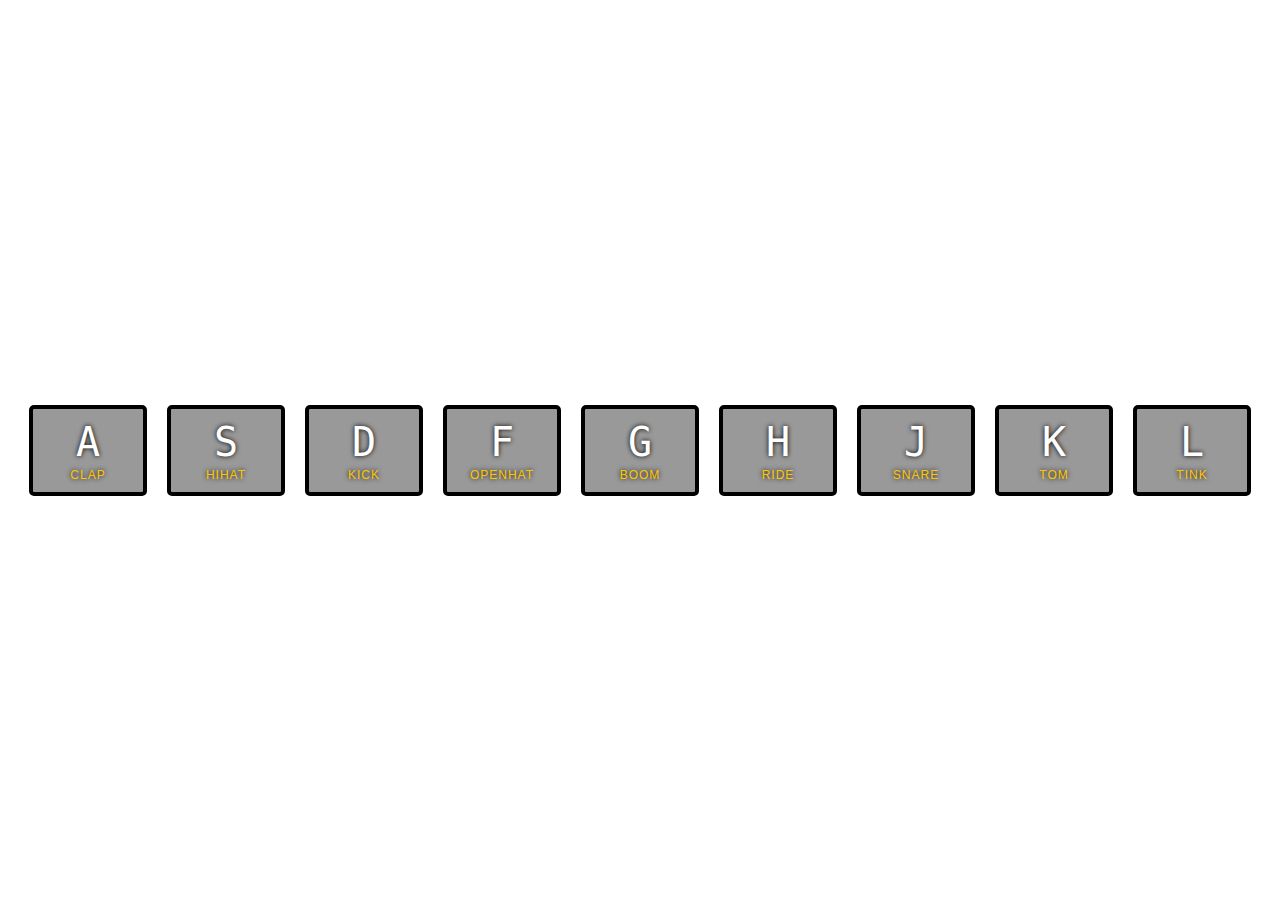
<file: 01-JS-DrumKit/index.html>
<!DOCTYPE html>
<html lang="en">

<head>
    <meta charset="UTF-8">
    <title>HienVD JS Drum Kit</title>
    <link rel="stylesheet" href="style.css">
</head>

<body>
    <div class="keys">
        <div data-key="65" class="key">
            <kbd>A</kbd>
            <span class="sound">clap</span>
        </div>
        <div data-key="83" class="key">
            <kbd>S</kbd>
            <span class="sound">hihat</span>
        </div>
        <div data-key="68" class="key">
            <kbd>D</kbd>
            <span class="sound">kick</span>
        </div>
        <div data-key="70" class="key">
            <kbd>F</kbd>
            <span class="sound">openhat</span>
        </div>
        <div data-key="71" class="key">
            <kbd>G</kbd>
            <span class="sound">boom</span>
        </div>
        <div data-key="72" class="key">
            <kbd>H</kbd>
            <span class="sound">ride</span>
        </div>
        <div data-key="74" class="key">
            <kbd>J</kbd>
            <span class="sound">snare</span>
        </div>
        <div data-key="75" class="key">
            <kbd>K</kbd>
            <span class="sound">tom</span>
        </div>
        <div data-key="76" class="key">
            <kbd>L</kbd>
            <span class="sound">tink</span>
        </div>
    </div>

    <audio data-key="65" src="sounds/clap.wav"></audio>
    <audio data-key="83" src="sounds/hihat.wav"></audio>
    <audio data-key="68" src="sounds/kick.wav"></audio>
    <audio data-key="70" src="sounds/openhat.wav"></audio>
    <audio data-key="71" src="sounds/boom.wav"></audio>
    <audio data-key="72" src="sounds/ride.wav"></audio>
    <audio data-key="74" src="sounds/snare.wav"></audio>
    <audio data-key="75" src="sounds/tom.wav"></audio>
    <audio data-key="76" src="sounds/tink.wav"></audio>

    <script>
        function playSound(e) {
            const audio = document.querySelector(`audio[data-key="${e.keyCode}"]`);
            const key = document.querySelector(`.key[data-key="${e.keyCode}"]`)
            if (!audio) return
            audio.currentTime = 0;
            audio.play();
            key.classList.add('playing');
        };

        function removeTransition(e) {
            if (e.propertyName !== 'transform') return;
            this.classList.remove('playing');
        }
        const keys = document.querySelectorAll('.key');
        keys.forEach(key => key.addEventListener('transitionend', removeTransition));
        window.addEventListener('keydown', playSound);
    </script>


</body>

</html>
</file>
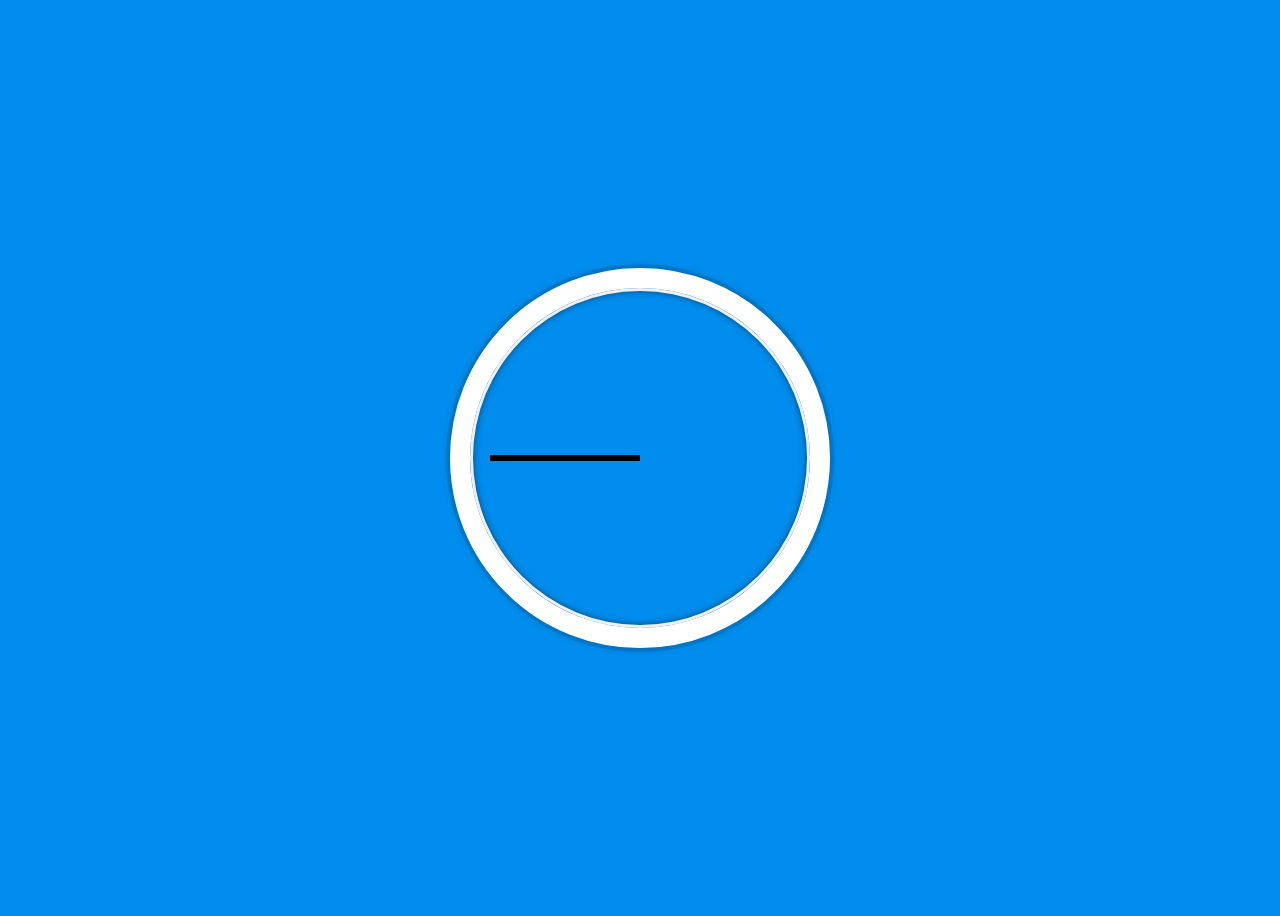
<file: 02-JS-Clock/index.html>
<!DOCTYPE html>
<html lang="en">

<head>
    <meta charset="UTF-8">
    <title>HienVD JS + CSS Clock</title>
</head>

<body>

    <div class="clock">
        <div class="clock-face">
            <div class="hand hour-hand"></div>
            <div class="hand min-hand"></div>
            <div class="hand second-hand"></div>
        </div>
    </div>


    <style>
        html {
            background: #018DED url(http://unsplash.it/1500/1000?image=881&blur=50);
            background-size: cover;
            font-family: 'helvetica neue';
            text-align: center;
            font-size: 10px;
        }
        
        body {
            font-size: 2rem;
            display: flex;
            flex: 1;
            min-height: 100vh;
            align-items: center;
        }
        
        .clock {
            width: 30rem;
            height: 30rem;
            border: 20px solid white;
            border-radius: 50%;
            margin: 50px auto;
            position: relative;
            padding: 2rem;
            box-shadow: 0 0 0 4px rgba(0, 0, 0, 0.1), inset 0 0 0 3px #EFEFEF, inset 0 0 10px black, 0 0 10px rgba(0, 0, 0, 0.2);
        }
        
        .clock-face {
            position: relative;
            width: 100%;
            height: 100%;
            transform: translateY(-3px);
        }
        
        .hand {
            width: 50%;
            height: 6px;
            background: black;
            position: absolute;
            top: 50%;
            transform-origin: 100%;
            transition: all 0.05s;
            transition-timing-function: cubic-bezier(0, 0.48, 1, 0.35);
        }
        
        .hour-hand {
            left: 20%;
            width: 30%;
        }
        
        .min-hand {
            left: 10%;
            width: 40%;
        }
    </style>

    <script>
        const secondHand = document.querySelector('.second-hand');
        const minsHand = document.querySelector('.min-hand');
        const hourHand = document.querySelector('.hour-hand');

        function setDate() {
            const now = new Date();
            const seconds = now.getSeconds();
            const secondsDegrees = ((seconds / 60) * 360) + 90;

            const mins = now.getMinutes();
            const minsDegrees = ((mins / 60) * 360) + 90;

            const hour = now.getHours();
            const hourDegrees = ((hour / 12) * 360) + 90;

            secondHand.style.transform = `rotate(${secondsDegrees}deg)`;
            minsHand.style.transform = `rotate(${minsDegrees}deg)`;
            hourHand.style.transform = `rotate(${hourDegrees}deg)`;
        }

        setInterval(setDate, 1000);
    </script>
</body>

</html>
</file>
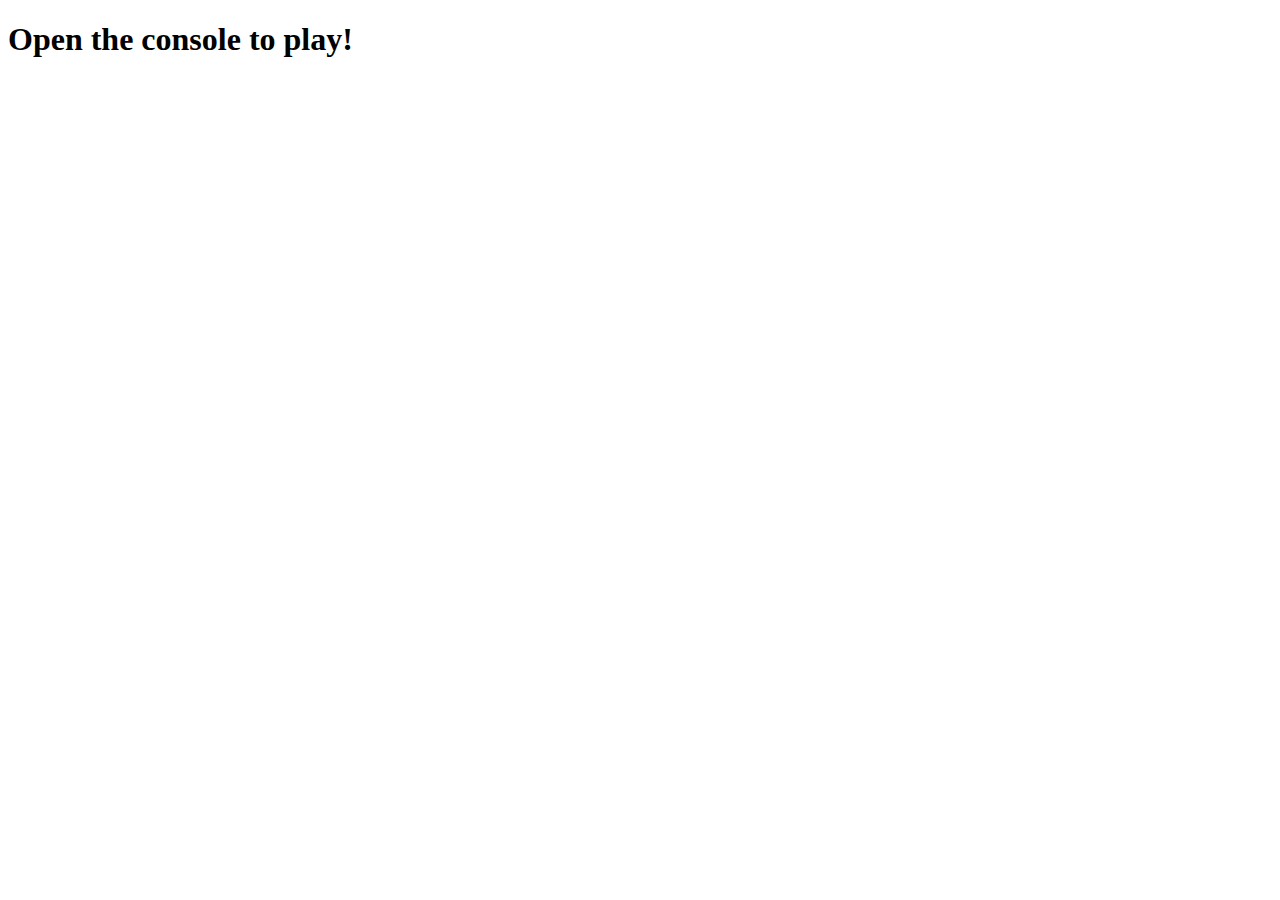
<file: 04-Array-1/index.html>
<!DOCTYPE html>
<html lang="en">

<head>
    <meta charset="UTF-8">
    <title>HienVD - Array Cardio 💪</title>
</head>

<body>
    <h1>Open the console to play!</h1>
    <script>
        // Get your shorts on - this is an array workout!
        // ## Array Cardio Day 1

        // Some data we can work with

        const inventors = [{
            first: 'Albert',
            last: 'Einstein',
            year: 1879,
            passed: 1955
        }, {
            first: 'Isaac',
            last: 'Newton',
            year: 1643,
            passed: 1727
        }, {
            first: 'Galileo',
            last: 'Galilei',
            year: 1564,
            passed: 1642
        }, {
            first: 'Marie',
            last: 'Curie',
            year: 1867,
            passed: 1934
        }, {
            first: 'Johannes',
            last: 'Kepler',
            year: 1571,
            passed: 1630
        }, {
            first: 'Nicolaus',
            last: 'Copernicus',
            year: 1473,
            passed: 1543
        }, {
            first: 'Max',
            last: 'Planck',
            year: 1858,
            passed: 1947
        }, {
            first: 'Katherine',
            last: 'Blodgett',
            year: 1898,
            passed: 1979
        }, {
            first: 'Ada',
            last: 'Lovelace',
            year: 1815,
            passed: 1852
        }, {
            first: 'Sarah E.',
            last: 'Goode',
            year: 1855,
            passed: 1905
        }, {
            first: 'Lise',
            last: 'Meitner',
            year: 1878,
            passed: 1968
        }, {
            first: 'Hanna',
            last: 'Hammarström',
            year: 1829,
            passed: 1909
        }];

        const flavours = ['Chocolate Chip', 'Kulfi', 'Caramel Praline', 'Chocolate', 'Burnt Caramel', 'Pistachio', 'Rose', 'Sweet Coconut', 'Lemon Cookie', 'Toffeeness', 'Toasted Almond', 'Black Raspberry Crunch', 'Chocolate Brownies', 'Pistachio Almond', 'Strawberry', 'Lavender Honey', 'Lychee', 'Peach', 'Black Walnut', 'Birthday Cake', 'Mexican Chocolate', 'Mocha Almond Fudge', 'Raspberry'];

        const people = ['Beck, Glenn', 'Becker, Carl', 'Beckett, Samuel', 'Beddoes, Mick', 'Beecher, Henry', 'Beethoven, Ludwig', 'Begin, Menachem', 'Belloc, Hilaire', 'Bellow, Saul', 'Benchley, Robert', 'Benenson, Peter', 'Ben-Gurion, David', 'Benjamin, Walter', 'Benn, Tony', 'Bennington, Chester', 'Benson, Leana', 'Bent, Silas', 'Bentsen, Lloyd', 'Berger, Ric', 'Bergman, Ingmar', 'Berio, Luciano', 'Berle, Milton', 'Berlin, Irving', 'Berne, Eric', 'Bernhard, Sandra', 'Berra, Yogi', 'Berry, Halle', 'Berry, Wendell', 'Bethea, Erin', 'Bevan, Aneurin', 'Bevel, Ken', 'Biden, Joseph', 'Bierce, Ambrose', 'Biko, Steve', 'Billings, Josh', 'Biondo, Frank', 'Birrell, Augustine', 'Black Elk', 'Blair, Robert', 'Blair, Tony', 'Blake, William'];

        // Array.prototype.filter()
        // 1. Filter the list of inventors for those who were born in the 1500's
        const fifteen = inventors.filter(inventor => (inventor.year >= 1500 && inventor.year < 1600));
        console.log("List of inventors were born in 1500's");
        console.table(fifteen);

        // Array.prototype.map()
        // 2. Give us an array of the inventors' first and last names
        const fullNames = inventors.map(inventor => `${inventor.first} ${inventor.last}`);
        console.log(fullNames)

        // Array.prototype.sort()
        // 3. Sort the inventors by birthdate, oldest to youngest
        const ordered = inventors.sort((a, b) => a.year > b.year ? 1 : -1)
        console.table(ordered)

        // Array.prototype.reduce()
        // 4. How many years did all the inventors live?
        const totalYears = inventors.reduce((total, inventor) =>
            total + (inventor.passed - inventor.year), 0)
        console.log(totalYears);

        // 5. Sort the inventors by years lived
        const oldest = inventors.sort((a, b) => {
            const currentInventor = a.passed - a.year;
            const lastInventor = b.passed - b.year;
            currentInventor > lastInventor ? -1 : 1
        })
        console.table(oldest)
            // 6. create a list of Boulevards in Paris that contain 'de' anywhere in the name
            // https://en.wikipedia.org/wiki/Category:Boulevards_in_Paris


        // 7. sort Exercise
        // Sort the people alphabetically by last name
        const alpha = people.sort((lastOne, nextOne) => {
            const [aFirst, aLast] = lastOne.split(', ');
            const [bFirst, bLast] = nextOne.split(', ');
            return aLast > bLast ? 1 : -1;
        });
        console.log(alpha);

        // 8. Reduce Exercise
        // Sum up the instances of each of these
        const data = ['car', 'car', 'truck', 'truck', 'bike', 'walk', 'car', 'van', 'bike', 'walk', 'car', 'van', 'car', 'truck'];

        const transportation = data.reduce(function(obj, item) {
            if (!obj[item]) {
                obj[item] = 0;
            }
            obj[item]++;
            return obj;
        }, {});

        console.log(transportation);
    </script>
</body>

</html>
</file>
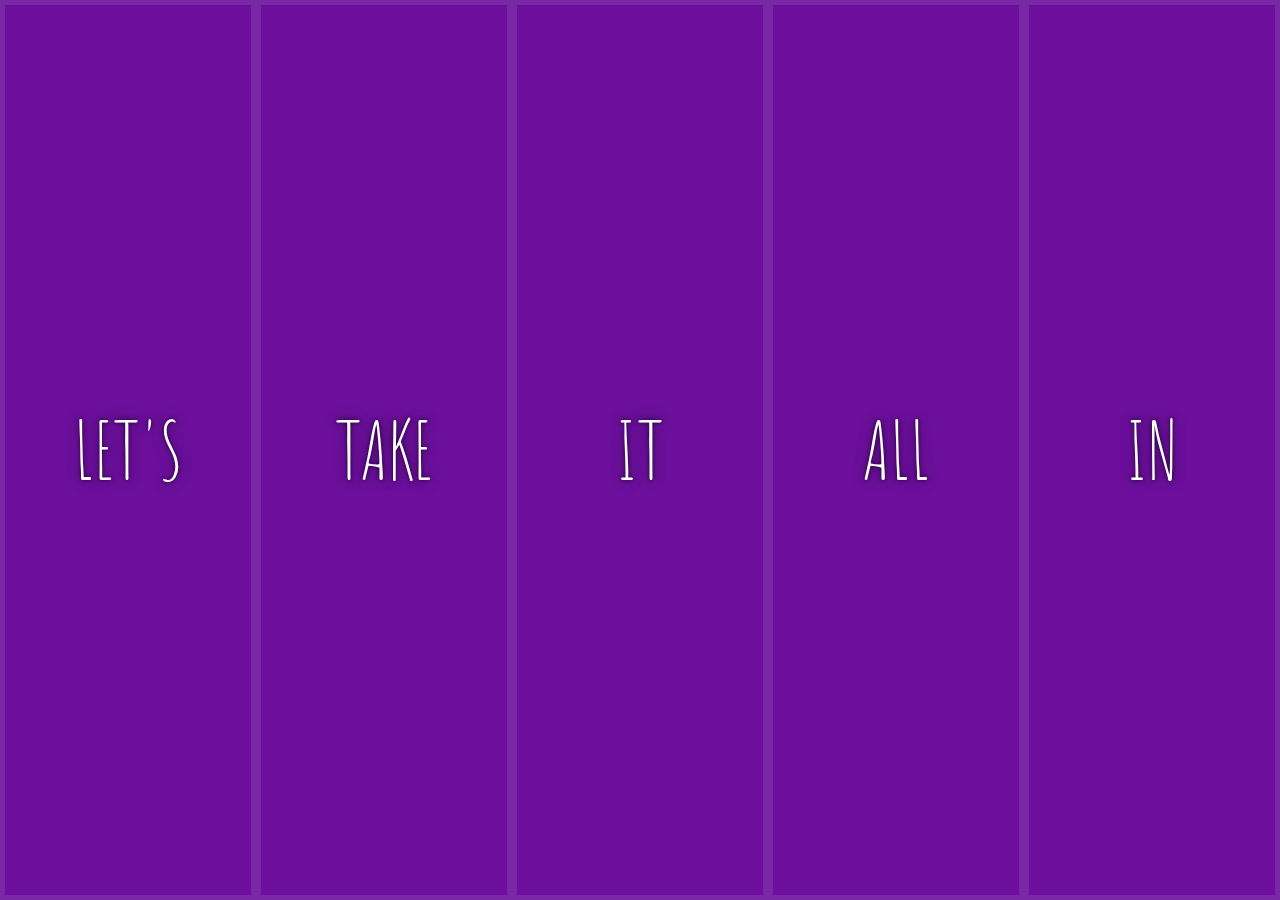
<file: 05-Flex-Gallery/index.html>
<!DOCTYPE html>
<html lang="en">

<head>
    <meta charset="UTF-8">
    <title>HienVD Flex Panels 💪</title>
    <link href='https://fonts.googleapis.com/css?family=Amatic+SC' rel='stylesheet' type='text/css'>
</head>

<body>
    <style>
        html {
            box-sizing: border-box;
            background: #ffc600;
            font-family: 'helvetica neue';
            font-size: 20px;
            font-weight: 200;
        }
        
        body {
            margin: 0;
        }
        
        *,
        *:before,
        *:after {
            box-sizing: inherit;
        }
        
        .panels {
            min-height: 100vh;
            overflow: hidden;
            display: flex;
        }
        
        .panel {
            background: #6B0F9C;
            box-shadow: inset 0 0 0 5px rgba(255, 255, 255, 0.1);
            color: white;
            text-align: center;
            align-items: center;
            /* Safari transitionend event.propertyName === flex */
            /* Chrome + FF transitionend event.propertyName === flex-grow */
            transition: font-size 0.7s cubic-bezier(0.61, -0.19, 0.7, -0.11), flex 0.7s cubic-bezier(0.61, -0.19, 0.7, -0.11), background 0.2s;
            font-size: 20px;
            background-size: cover;
            background-position: center;
            flex: 1;
            justify-content: center;
            align-items: center;
            display: flex;
            flex-direction: column;
        }
        
        .panel1 {
            background-image: url(https://source.unsplash.com/gYl-UtwNg_I/1500x1500);
        }
        
        .panel2 {
            background-image: url(https://source.unsplash.com/1CD3fd8kHnE/1500x1500);
        }
        
        .panel3 {
            background-image: url(https://images.unsplash.com/photo-1465188162913-8fb5709d6d57?ixlib=rb-0.3.5&q=80&fm=jpg&crop=faces&cs=tinysrgb&w=1500&h=1500&fit=crop&s=967e8a713a4e395260793fc8c802901d);
        }
        
        .panel4 {
            background-image: url(https://source.unsplash.com/ITjiVXcwVng/1500x1500);
        }
        
        .panel5 {
            background-image: url(https://source.unsplash.com/3MNzGlQM7qs/1500x1500);
        }
        
        .panel>* {
            margin: 0;
            width: 100%;
            transition: transform 0.5s;
            flex: 1 0 auto;
            justify-content: center;
            align-items: center;
            display: flex;
        }
        
        .panel>*:first-child {
            transform: translateY(-100%);
        }
        
        .panel.open-active>*:first-child {
            transform: translateY(0);
        }
        
        .panel>*:last-child {
            transform: translateY(100%);
        }
        
        .panel.open-active>*:last-child {
            transform: translateY(0);
        }
        
        .panel p {
            text-transform: uppercase;
            font-family: 'Amatic SC', cursive;
            text-shadow: 0 0 4px rgba(0, 0, 0, 0.72), 0 0 14px rgba(0, 0, 0, 0.45);
            font-size: 2em;
        }
        
        .panel p:nth-child(2) {
            font-size: 4em;
        }
        
        .panel.open {
            flex: 5;
            font-size: 40px;
        }
        
        .cta {
            color: white;
            text-decoration: none;
        }
    </style>


    <div class="panels">
        <div class="panel panel1">
            <p>Hey</p>
            <p>Let's</p>
            <p>Dance</p>
        </div>
        <div class="panel panel2">
            <p>Give</p>
            <p>Take</p>
            <p>Receive</p>
        </div>
        <div class="panel panel3">
            <p>Experience</p>
            <p>It</p>
            <p>Today</p>
        </div>
        <div class="panel panel4">
            <p>Give</p>
            <p>All</p>
            <p>You can</p>
        </div>
        <div class="panel panel5">
            <p>Life</p>
            <p>In</p>
            <p>Motion</p>
        </div>
    </div>

    <script>
        const panels = document.querySelectorAll('.panel');

        function toggleOpen() {
            this.classList.toggle('open');
        }

        function toggleActive(e) {
            if (e.propertyName.includes('flex')) {
                this.classList.toggle('open-active');
            }
        }

        panels.forEach(panel => panel.addEventListener('click', toggleOpen));
        panels.forEach(panel => panel.addEventListener('transitionend', toggleActive));
    </script>



</body>

</html>
</file>
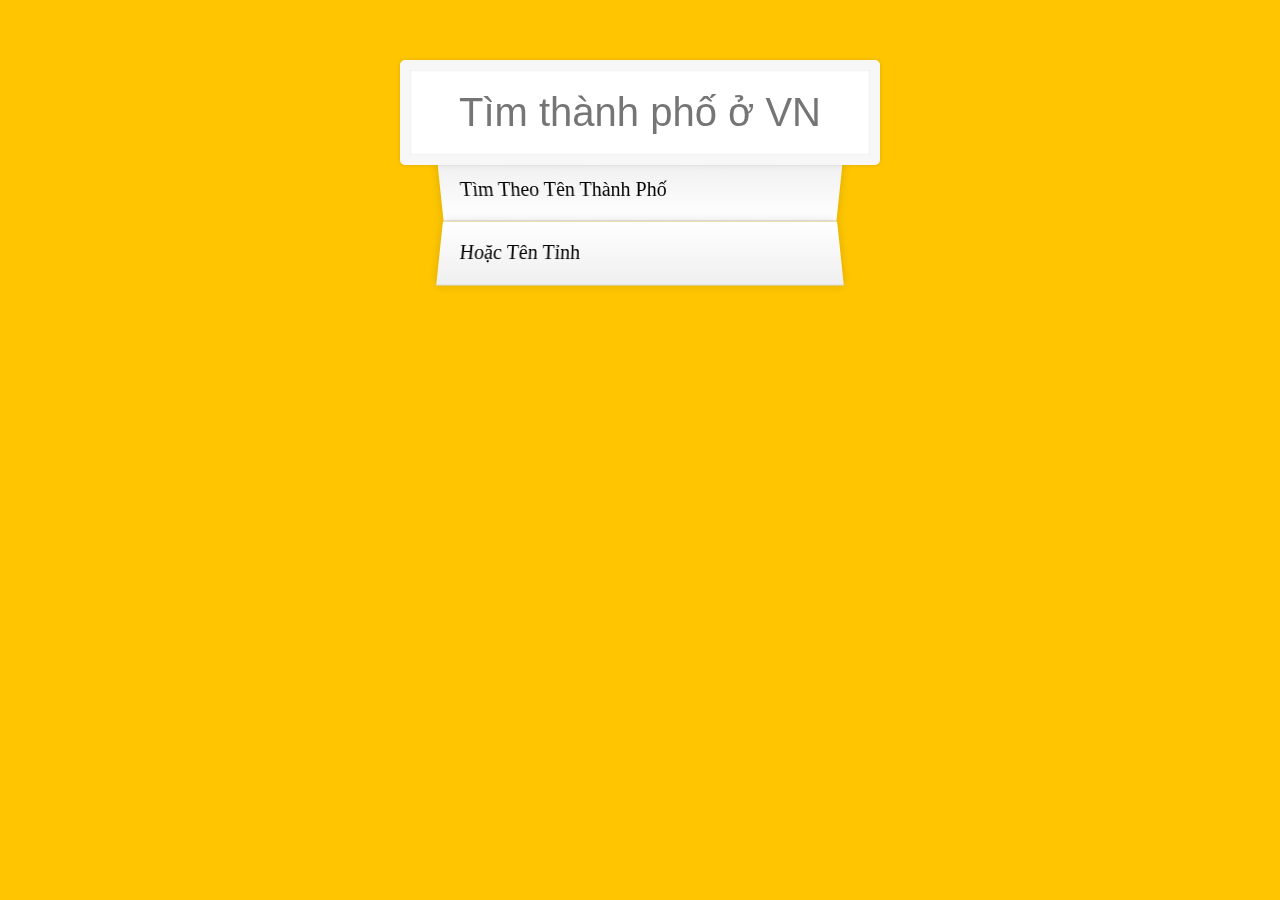
<file: 06-Type-Ahead/index.html>
<!DOCTYPE html>
<html lang="en">

<head>
    <meta charset="UTF-8">
    <title>HienVD Type Ahead 👀</title>
    <link rel="stylesheet" href="style.css">
</head>

<body>

    <form class="search-form">
        <input type="text" class="search" placeholder="Tìm thành phố ở VN">
        <ul class="suggestions">
            <li>Tìm theo tên thành phố</li>
            <li>hoặc tên tỉnh</li>
        </ul>
    </form>
    <script>
        const endpoint = 'https://raw.githubusercontent.com/hienvd/vietnam-cities-list/master/cities.json';
        const cities = [];

        fetch(endpoint)
            .then(blob => blob.json())
            .then(data => cities.push(...data))

        function findMatches(wordToMatch, cities) {
            return cities.filter(place => {
                const regex = new RegExp(wordToMatch, 'gi');
                return place.city.match(regex) || place.province.match(regex);
            });
        }

        function displayMatches() {
            const matchArray = findMatches(this.value, cities);
            const html = matchArray.map(place => {
                const regex = new RegExp(this.value, 'gi');
                const cityName = place.city.replace(regex, `<span class="hl">${this.value}</span>`);
                const provinceName = place.province.replace(regex, `<span class="hl">${this.value}</span>`);
                return `
                <li>
                    <span class="name"> ${cityName}, ${provinceName} </span>
                    <span class="population"> ${place.population} </span>
                </li>
                `
            }).join('');

            suggestions.innerHTML = html;
        }

        const searchInput = document.querySelector('.search');
        const suggestions = document.querySelector('.suggestions');

        searchInput.addEventListener('change', displayMatches);
        searchInput.addEventListener('keyup', displayMatches);
    </script>
</body>

</html>
</file>
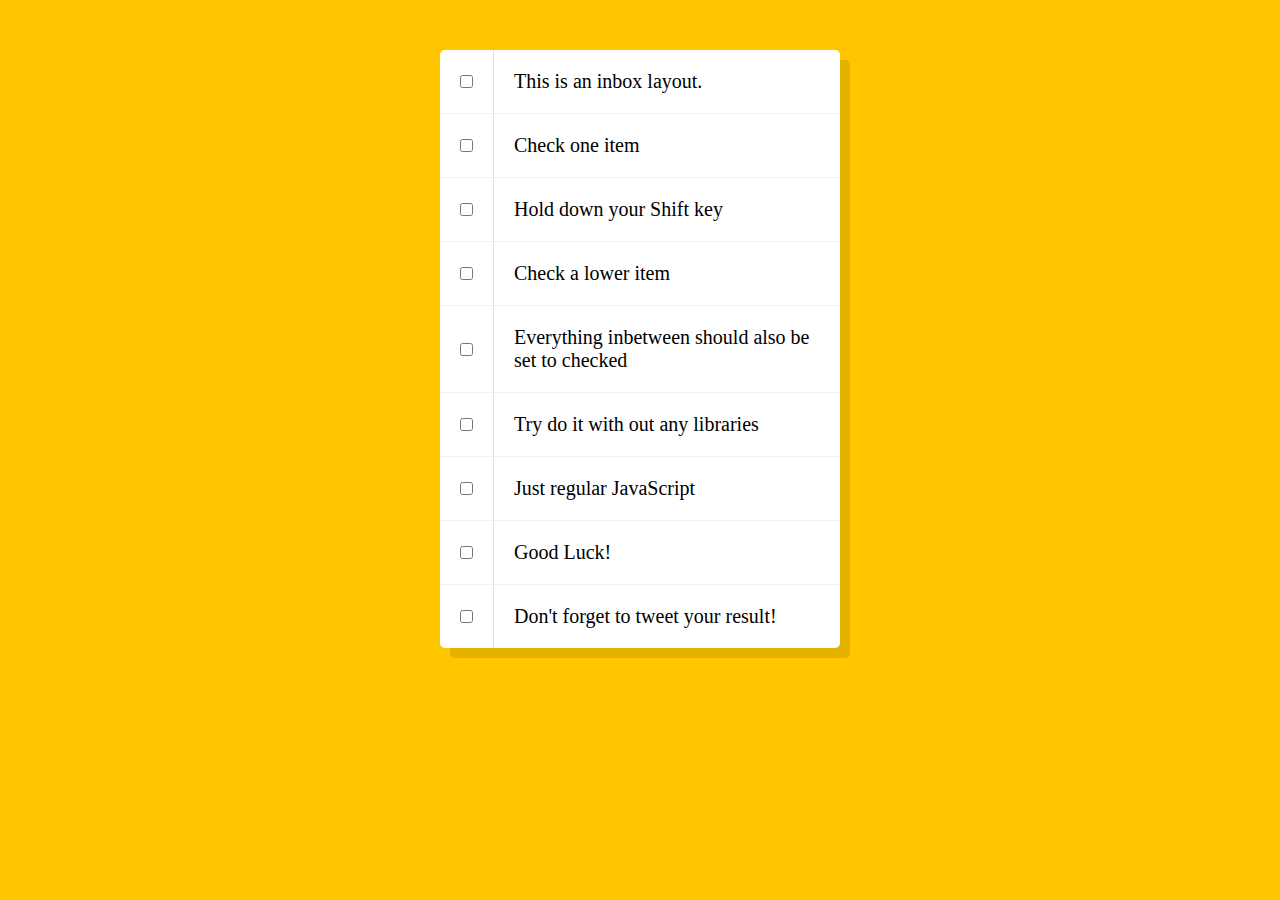
<file: 10-Hold-Shift-Check-Checkboxes/index.html>
<!DOCTYPE html>
<html lang="en">
<head>
  <meta charset="UTF-8">
  <title>HienVD | Hold Shift to Check Multiple Checkboxes</title>
</head>
<body>
  <style>

    html {
      font-family: sans-serif;
      background:#ffc600;
    }

    .inbox {
      max-width:400px;
      margin:50px auto;
      background:white;
      border-radius:5px;
      box-shadow:10px 10px 0 rgba(0,0,0,0.1);
    }

    .item {
      display:flex;
      align-items:center;
      border-bottom: 1px solid #F1F1F1;
    }

    .item:last-child {
      border-bottom:0;
    }


    input:checked + p {
      background:#F9F9F9;
      text-decoration: line-through;
    }

    input[type="checkbox"] {
      margin:20px;
    }

    p {
      margin:0;
      padding:20px;
      transition:background 0.2s;
      flex:1;
      font-family:'helvetica neue';
      font-size: 20px;
      font-weight: 200;
      border-left: 1px solid #D1E2FF;
    }


  </style>
   <!--
   The following is a common layout you would see in an email client.

   When a user clicks a checkbox, holds Shift, and then clicks another checkbox a few rows down, all the checkboxes inbetween those two checkboxes should be checked.

  -->
  <div class="inbox">
    <div class="item">
      <input type="checkbox">
      <p>This is an inbox layout.</p>
    </div>
    <div class="item">
      <input type="checkbox">
      <p>Check one item</p>
    </div>
    <div class="item">
      <input type="checkbox">
      <p>Hold down your Shift key</p>
    </div>
    <div class="item">
      <input type="checkbox">
      <p>Check a lower item</p>
    </div>
    <div class="item">
      <input type="checkbox">
      <p>Everything inbetween should also be set to checked</p>
    </div>
    <div class="item">
      <input type="checkbox">
      <p>Try do it with out any libraries</p>
    </div>
    <div class="item">
      <input type="checkbox">
      <p>Just regular JavaScript</p>
    </div>
    <div class="item">
      <input type="checkbox">
      <p>Good Luck!</p>
    </div>
    <div class="item">
      <input type="checkbox">
      <p>Don't forget to tweet your result!</p>
    </div>
  </div>

<script>
  const checkboxes = document.querySelectorAll('.inbox input[type="checkbox"]');
  let lastChecked = false;

  function handleCheck(e) {
    let inBetween = false;

    if (e.shiftKey && this.checked) {
      checkboxes.forEach(checkbox => {
        if (checkbox === this || checkbox === lastChecked) {
          inBetween = !inBetween;
        }
        if(inBetween) {
          checkbox.checked = true;
        }
      })
    }

    lastChecked = this;
  }

  checkboxes.forEach(checkbox => checkbox.addEventListener('click', handleCheck));
</script>
</body>
</html>
</file>
<file: 01-JS-DrumKit/style.css>
html {
    font-size: 10px;
    background: url(http://i.imgur.com/b9r5sEL.jpg) bottom center;
    background-size: cover;
}

body,
html {
    margin: 0;
    padding: 0;
    font-family: sans-serif;
}

.keys {
    display: flex;
    flex: 1;
    min-height: 100vh;
    align-items: center;
    justify-content: center;
}

.key {
    border: 4px solid black;
    border-radius: 5px;
    margin: 1rem;
    font-size: 1.5rem;
    padding: 1rem .5rem;
    transition: all .07s;
    width: 100px;
    text-align: center;
    color: white;
    background: rgba(0, 0, 0, 0.4);
    text-shadow: 0 0 5px black;
}

.playing {
    transform: scale(1.1);
    border-color: plum;
    box-shadow: 0 0 10px plum;
}

kbd {
    display: block;
    font-size: 40px;
}

.sound {
    font-size: 1.2rem;
    text-transform: uppercase;
    letter-spacing: 1px;
    color: #ffc600;
}
</file>
<file: 06-Type-Ahead/style.css>
html {
      box-sizing: border-box;
      background:#ffc600;
      font-family:'helvetica neue';
      font-size: 20px;
      font-weight: 200;
    }
    *, *:before, *:after {
      box-sizing: inherit;
    }
    input {
      width: 100%;
      padding:20px;
    }

    .search-form {
      max-width:400px;
      margin:50px auto;
    }

    input.search {
      margin: 0;
      text-align: center;
      outline:0;
      border: 10px solid #F7F7F7;
      width: 120%;
      left: -10%;
      position: relative;
      top: 10px;
      z-index: 2;
      border-radius: 5px;
      font-size: 40px;
      box-shadow: 0 0 5px rgba(0, 0, 0, 0.12), inset 0 0 2px rgba(0, 0, 0, 0.19);
    }


    .suggestions {
      margin: 0;
      padding: 0;
      position: relative;
      /*perspective:20px;*/
    }
    .suggestions li {
      background:white;
      list-style: none;
      border-bottom: 1px solid #D8D8D8;
      box-shadow: 0 0 10px rgba(0, 0, 0, 0.14);
      margin:0;
      padding:20px;
      transition:background 0.2s;
      display:flex;
      justify-content:space-between;
      text-transform: capitalize;
    }

    .suggestions li:nth-child(even) {
      transform: perspective(100px) rotateX(3deg) translateY(2px) scale(1.001);
      background: linear-gradient(to bottom,  #ffffff 0%,#EFEFEF 100%);
    }
    .suggestions li:nth-child(odd) {
      transform: perspective(100px) rotateX(-3deg) translateY(3px);
      background: linear-gradient(to top,  #ffffff 0%,#EFEFEF 100%);
    }

    span.population {
      font-size: 15px;
    }


    .details {
      text-align: center;
      font-size: 15px;
    }

    .hl {
      background:#ffc600;
    }

    .love {
      text-align: center;
    }

    a {
      color:black;
      background:rgba(0,0,0,0.1);
      text-decoration: none;
    }
</file>
